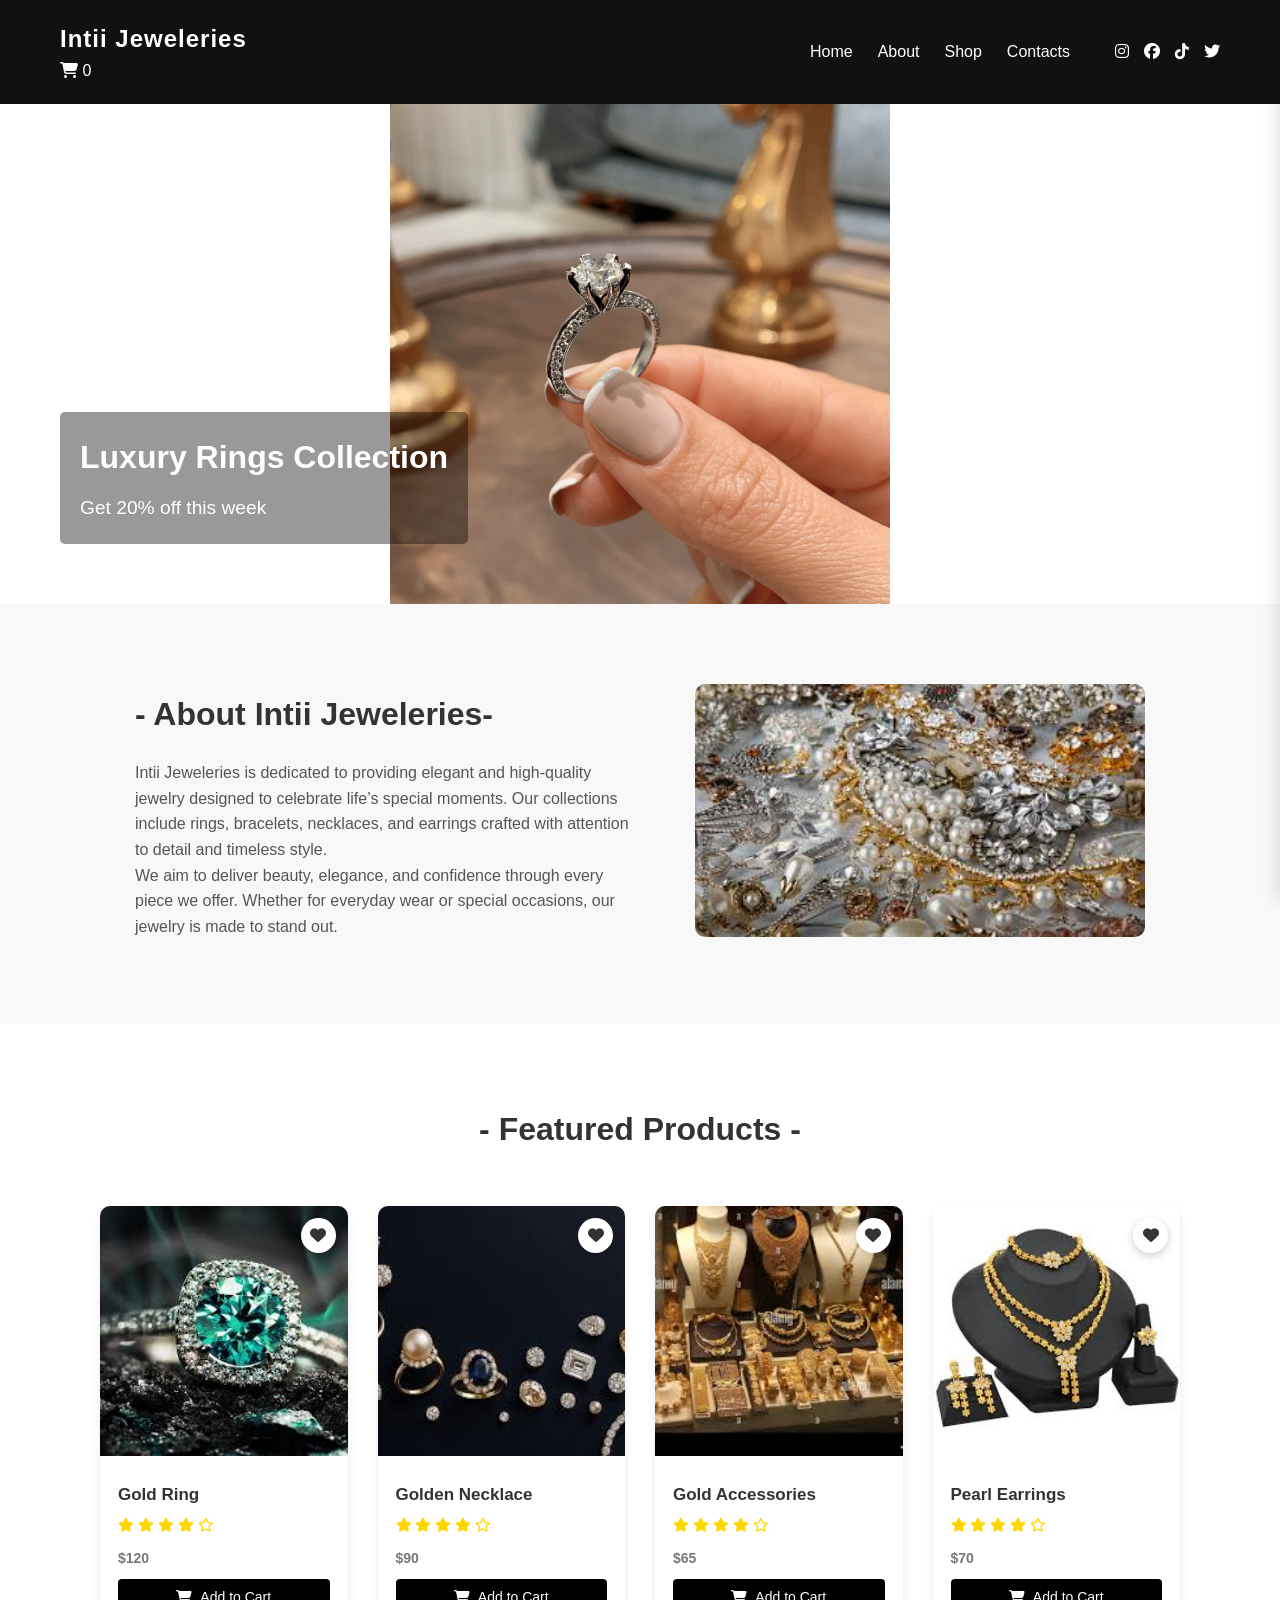
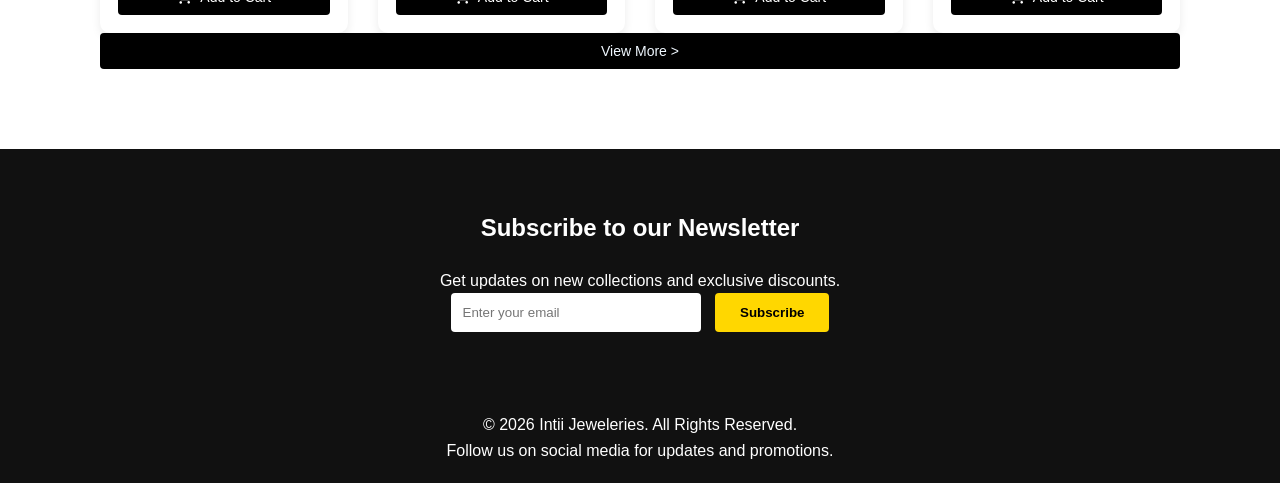
<file: index.html>
<!DOCTYPE html>
<html lang="en">
<head> 
  <link rel="stylesheet" href="https://cdnjs.cloudflare.com/ajax/libs/font-awesome/6.5.0/css/all.min.css">
<meta charset="UTF-8">
<meta name="viewport" content="width=device-width, initial-scale=1.0">
<title>Intii Jeweleries</title>
<link rel="stylesheet" href="style.css">
<script 
  src="https://www.paypal.com/sdk/js?client-id=BAAmR5nFiHzt107_Hz7d8KgXxYvv1F2mRIXWg7P1RfQ3R64-8sK_L2vYpt2H6atuj9qC_kBdhcpvMekkDE&components=hosted-buttons&disable-funding=venmo&currency=USD">
</script>
</head>

<body>

<!-- NAVBAR -->
<nav class="navbar">
  

    <div class="nav-right">
    <h2>Intii Jeweleries</h2>
    <div class="cart-icon" onclick="toggleCart()">
        <i class="fas fa-shopping-cart"></i>
        <span id="cart-count">0</span>
    </div>
    </div>
    
    <div class="menu-icon" onclick="toggleMenu()">
    <i class="fas fa-bars"></i>
    </div>
    
    <div class="nav-left" id="navLinks">
    
    <a href="#">Home</a>
    <a href="#about">About</a>
    <a href="shop.html">Shop</a>
    <a href="contact.html">Contacts</a>
    
    <div class="social-icons" style="text-align:right;">
    <a href="#"><i class="fab fa-instagram"></i></a>
    <a href="#"><i class="fab fa-facebook"></i></a>
    <a href="#"><i class="fab fa-tiktok"></i></a>
    <a href="#"><i class="fab fa-twitter"></i></a>
    </div>
    
    </div>

    <div class="cart-overlay" id="cartOverlay" onclick="toggleCart()"></div>
    
    <div class="cart-drawer" id="cartDrawer">

        <h2>Your Cart</h2>
        
        <div id="cart-items"></div>
        
        <p class="cart-total">Total: $<span id="cart-total">0</span></p>
        
        <button class="checkout-btn" onclick="checkout()">Checkout</button>
        
        </div>
    
    </nav>


<!-- SLIDESHOW BANNER -->
<section class="banner">

    <div class="slides fade">
        <img src="images/jewel1.webp">
        <div class="caption">
            <h2>Luxury Rings Collection</h2>
            <p>Get 20% off this week</p>
        </div>
    </div>

    <div class="slides fade">
        <img src="images/jewel2.jpeg">
        <div class="caption">
            <h2>Elegant Necklaces</h2>
            <p>New arrivals available</p>
        </div>
    </div>

    <div class="slides fade">
        <img src="images/jewel3.jpeg">
        <div class="caption">
            <h2>Bracelets & Accessories</h2>
            <p>Exclusive designs</p>
        </div>
    </div>

</section>


<!-- ABOUT SECTION -->
<section id="about" class="about">

<div class="about-text">
<h2>- About Intii Jeweleries-</h2>

<p>
Intii Jeweleries is dedicated to providing elegant and high-quality jewelry
designed to celebrate life’s special moments. Our collections include rings,
bracelets, necklaces, and earrings crafted with attention to detail and
timeless style.
</p>

<p>
We aim to deliver beauty, elegance, and confidence through every piece we
offer. Whether for everyday wear or special occasions, our jewelry is made
to stand out.
</p>

</div>

<div class="about-image">
<img src="images/store1.jpeg">
</div>

</section>


<!-- FEATURED PRODUCTS -->

<section class="products" id="featured-products">

<h2>- Featured Products -</h2>

<div class="product-grid">
<!----product 1---->
  <div class="product-card">

    <div class="product-image">
    
    <img src="images/product1.jpeg" alt="Gold Ring">
    
    <div class="wishlist">
    <i class="fas fa-heart"></i>
    </div>
    
    </div>
    
    <div class="product-info">
    
    <h3>Gold Ring</h3>
    
    <div class="rating">
    <i class="fas fa-star"></i>
    <i class="fas fa-star"></i>
    <i class="fas fa-star"></i>
    <i class="fas fa-star"></i>
    <i class="far fa-star"></i>
    </div>
    
    <p class="price">$120</p>
    
    <button class="add-cart" onclick="addToCart('Gold Ring', 120)">
        <i class="fas fa-shopping-cart"></i> Add to Cart
        </button>
    
    </div>
    
    </div>

    <!----product 2---->
    <div class="product-card">
  
      <div class="product-image">
      
      <img src="images/product2.jpeg" alt="Golden Necklace">
      
      <div class="wishlist">
      <i class="fas fa-heart"></i>
      </div>
      
      </div>
      
      <div class="product-info">
      
      <h3>Golden Necklace</h3>
      
      <div class="rating">
      <i class="fas fa-star"></i>
      <i class="fas fa-star"></i>
      <i class="fas fa-star"></i>
      <i class="fas fa-star"></i>
      <i class="far fa-star"></i>
      </div>
      
      <p class="price">$90</p>
      
      <button class="add-cart" onclick="addToCart('Gold Necklace', 90)">
        <i class="fas fa-shopping-cart"></i> Add to Cart
        </button>
      
      </div>
      
      </div>

      <!----product 3---->
      <div class="product-card">
    
        <div class="product-image">
        
        <img src="images/product3.jpeg" alt="Gold Accessories">
        
        <div class="wishlist">
        <i class="fas fa-heart"></i>
        </div>
        
        </div>
        
        <div class="product-info">
        
        <h3>Gold Accessories</h3>
        
        <div class="rating">
        <i class="fas fa-star"></i>
        <i class="fas fa-star"></i>
        <i class="fas fa-star"></i>
        <i class="fas fa-star"></i>
        <i class="far fa-star"></i>
        </div>
        
        <p class="price">$65</p>
        
        <button class="add-cart" onclick="addToCart('Gold Accesories', 65)">
            <i class="fas fa-shopping-cart"></i> Add to Cart
            </button>
        
        </div>
        
        </div>

        <!----product 4---->
        <div class="product-card">
      
          <div class="product-image">
          
          <img src="images/product4.jpeg" alt="Pearl Earrings">
          
          <div class="wishlist">
          <i class="fas fa-heart"></i>
          </div>
          
          </div>
          
          <div class="product-info">
          
          <h3>Pearl Earrings</h3>
          
          <div class="rating">
          <i class="fas fa-star"></i>
          <i class="fas fa-star"></i>
          <i class="fas fa-star"></i>
          <i class="fas fa-star"></i>
          <i class="far fa-star"></i>
          </div>
          
          <p class="price">$70</p>
          
          <button class="add-cart" onclick="addToCart('Pearl Earings', 70)">
            <i class="fas fa-shopping-cart"></i> Add to Cart
            </button>
          
          </div>
          
          </div>

</div>

<button class="add-cart"><a href="shop.html" style="color:aliceblue; text-decoration: none;">View More ></a></button>

</section>


<!-- NEWSLETTER -->
<section class="newsletter">

<h2>Subscribe to our Newsletter</h2>
<p>Get updates on new collections and exclusive discounts.</p>

<input type="email" placeholder="Enter your email">
<button>Subscribe</button>


</section>


<!-- FOOTER -->
<footer>

<p>© 2026 Intii Jeweleries. All Rights Reserved.</p>

<p>
Follow us on social media for updates and promotions.
</p>

</footer>


<script src="script.js"></script>

</body>
</html>
</file>
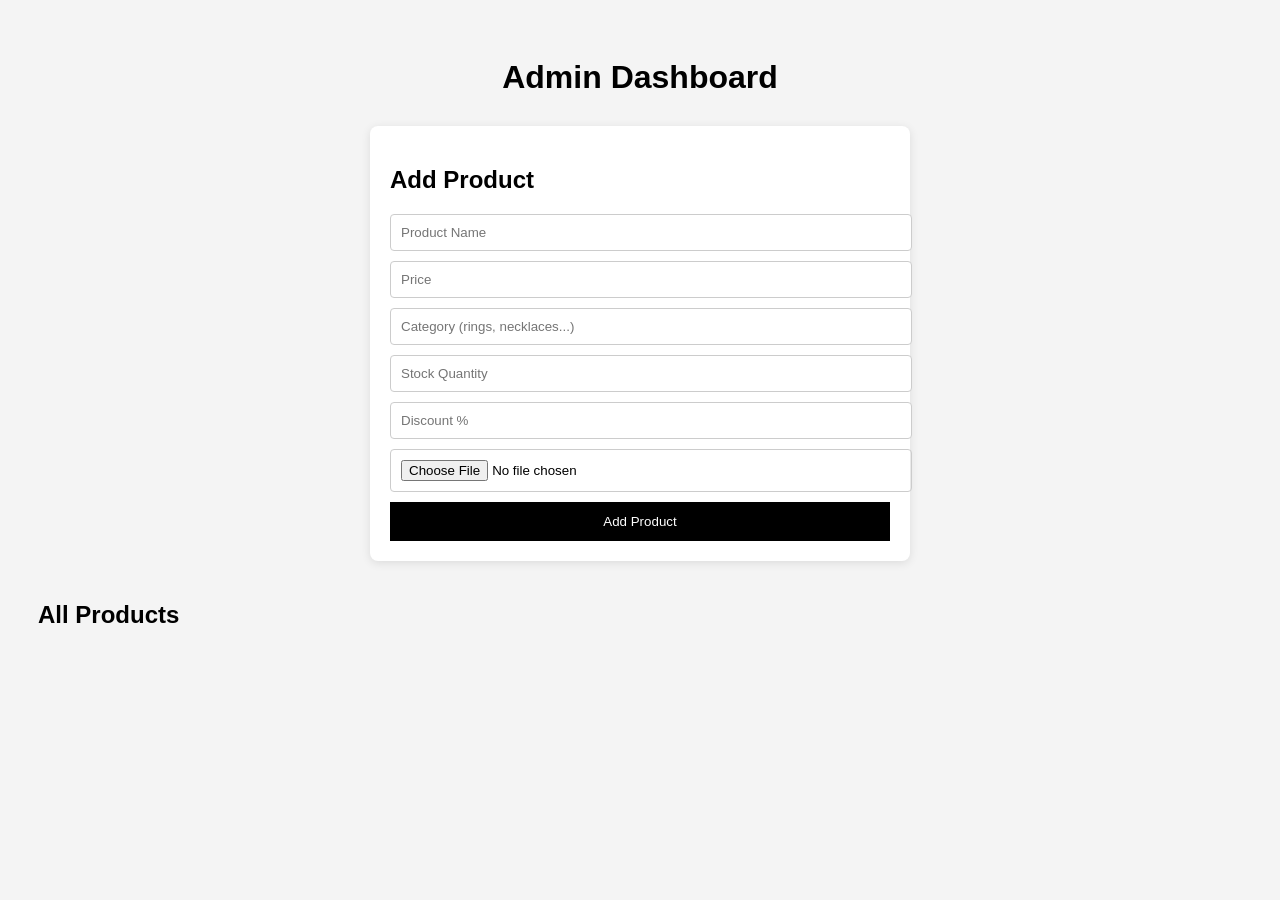
<file: admin.html>
<!DOCTYPE html>
<html lang="en">
<head>

<meta charset="UTF-8">
<meta name="viewport" content="width=device-width, initial-scale=1.0">

<title>Intii Jeweleries | Admin Dashboard</title>

<link rel="stylesheet" href="admin.css">

</head>

<body>

<h1>Admin Dashboard</h1>

<!-- ADD PRODUCT FORM -->

<div class="form-container">

<h2>Add Product</h2>

<input type="text" id="name" placeholder="Product Name">
<input type="number" id="price" placeholder="Price">
<input type="text" id="category" placeholder="Category (rings, necklaces...)">
<input type="number" id="stock" placeholder="Stock Quantity">
<input type="number" id="discount" placeholder="Discount %">
<input type="file" id="image">

<button onclick="addProduct()">Add Product</button>

</div>

<!-- PRODUCT LIST -->

<div class="product-list">

<h2>All Products</h2>

<div id="admin-products"></div>

</div>

<script src="admin.js"></script>

</body>
</html>
</file>
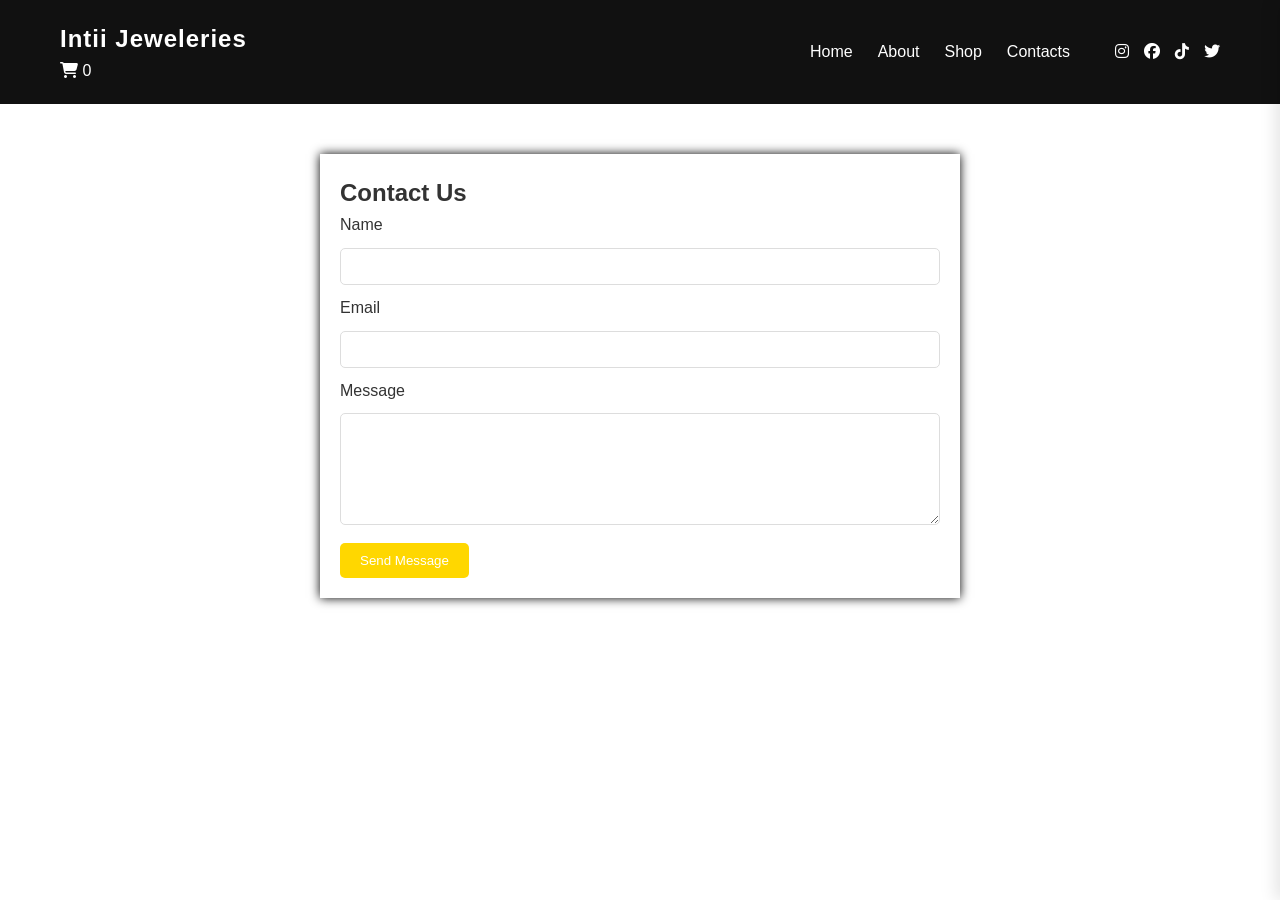
<file: contact.html>
<!DOCTYPE html>
<html lang="en">
<head> 
  <link rel="stylesheet" href="https://cdnjs.cloudflare.com/ajax/libs/font-awesome/6.5.0/css/all.min.css">
<meta charset="UTF-8">
<meta name="viewport" content="width=device-width, initial-scale=1.0">
<title>Intii Jeweleries</title>
<link rel="stylesheet" href="style.css">
</head>

<body>

    <!-- NAVBAR -->
    <nav class="navbar">
    

        <div class="nav-right">
        <h2>Intii Jeweleries</h2>
        <div class="cart-icon" onclick="toggleCart()">
            <i class="fas fa-shopping-cart"></i>
            <span id="cart-count">0</span>
        </div>
        </div>
        
        <div class="menu-icon" onclick="toggleMenu()">
        <i class="fas fa-bars"></i>
        </div>
        
        <div class="nav-left" id="navLinks">
        
        <a href="index.html">Home</a>
        <a href="#about">About</a>
        <a href="shop.html">Shop</a>
        <a href="contact.html">Contacts</a>
        
        <div class="social-icons" style="text-align:right;">
        <a href="#"><i class="fab fa-instagram"></i></a>
        <a href="#"><i class="fab fa-facebook"></i></a>
        <a href="#"><i class="fab fa-tiktok"></i></a>
        <a href="#"><i class="fab fa-twitter"></i></a>
        </div>
        
        </div>

        <div class="cart-drawer" id="cartDrawer">

            <h2>Your Cart</h2>
            
            <div id="cart-items"></div>
            
            <p class="cart-total">Total: $<span id="cart-total">0</span></p>
            
            <button class="checkout-btn" onclick="checkout()">Checkout</button>
            
        </div>
        
    </nav>


    <div class="container">
        <h2>Contact Us</h2>
        <form action="send_email.php" method="POST">
            <label for="name">Name</label>
            <input type="text" id="name" name="name" required>

            <label for="email">Email</label>
            <input type="email" id="email" name="email" required>

            <label for="message">Message</label>
            <textarea id="message" name="message" rows="6" required></textarea>

            <button type="submit">Send Message</button>
        </form>
    </div>
</body>
</html>
</file>
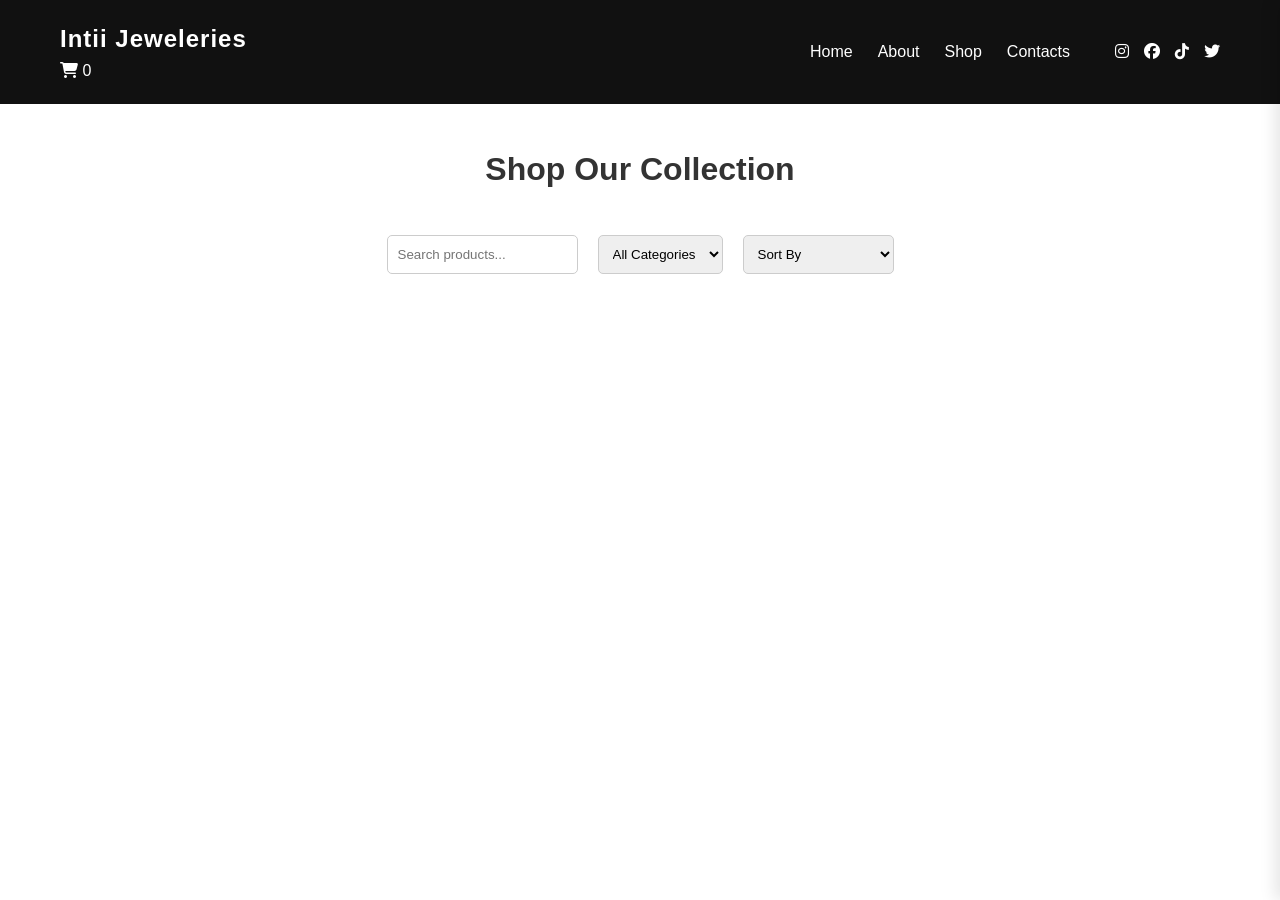
<file: shop.html>
<!DOCTYPE html>
<html lang="en">
<head>

<meta charset="UTF-8">
<meta name="viewport" content="width=device-width, initial-scale=1.0">
<title>Shop - Intii Jeweleries</title>

<link rel="stylesheet" href="style.css">

<link rel="stylesheet"
href="https://cdnjs.cloudflare.com/ajax/libs/font-awesome/6.5.0/css/all.min.css">

</head>

<body>

<!-- NAVBAR -->
<nav class="navbar">
  

  <div class="nav-right">
  <h2>Intii Jeweleries</h2>
  <div class="cart-icon" onclick="toggleCart()">
      <i class="fas fa-shopping-cart"></i>
      <span id="cart-count">0</span>
  </div>
  </div>
  
  <div class="menu-icon" onclick="toggleMenu()">
  <i class="fas fa-bars"></i>
  </div>
  
  <div class="nav-left" id="navLinks">
  
  <a href="index.html">Home</a>
  <a href="#about">About</a>
  <a href="shop.html">Shop</a>
  <a href="contact.html">Contacts</a>
  
  <div class="social-icons" style="text-align:right;">
  <a href="#"><i class="fab fa-instagram"></i></a>
  <a href="#"><i class="fab fa-facebook"></i></a>
  <a href="#"><i class="fab fa-tiktok"></i></a>
  <a href="#"><i class="fab fa-twitter"></i></a>
  </div>
  
  </div>

  <div class="cart-overlay" id="cartOverlay" onclick="toggleCart()"></div>
  
  <div class="cart-drawer" id="cartDrawer">

      <h2>Your Cart</h2>
      
      <div id="cart-items"></div>
      
      <p class="cart-total">Total: $<span id="cart-total">0</span></p>
      
      <button class="checkout-btn" onclick="checkout()">Checkout</button>
      
      </div>
  
  </nav>



<h1 class="shop-title">Shop Our Collection</h1>

<!-- FILTER BAR -->

<div class="shop-controls">

<input type="text" id="search" placeholder="Search products...">

<select id="category">
<option value="all">All Categories</option>
<option value="rings">Rings</option>
<option value="necklaces">Necklaces</option>
<option value="bracelets">Bracelets</option>
<option value="earrings">Earrings</option>
</select>

<select id="sort">
<option value="default">Sort By</option>
<option value="low">Price: Low to High</option>
<option value="high">Price: High to Low</option>
</select>

</div>

<!-- PRODUCT GRID -->

<div class="product-grid" id="product-grid"></div>

<script src="shop.js"></script>

</body>
</html>
</file>
<file: style.css>
/* GLOBAL RESET */

*{
  margin:0;
  padding:0;
  box-sizing:border-box;
  font-family:Arial, Helvetica, sans-serif;
  }
  
  body{
  background:#fff;
  color:#333;
  line-height:1.6;
  }
  
  /* =========================
  NAVBAR
  ========================= */
  
  .navbar{
  display:flex;
  justify-content:space-between;
  align-items:center;
  padding:20px 60px;
  background:#111;
  color:white;
  position:sticky;
  top:0;
  z-index:1000;
  }
  
  .navbar h2{
  font-weight:bold;
  letter-spacing:1px;
  }
  
  .nav-left{
  display:flex;
  align-items:center;
  gap:25px;
  }
  
  .nav-left a{
  color:white;
  text-decoration:none;
  font-size:16px;
  transition:0.3s;
  }
  
  .nav-left a:hover{
  color:gold;
  }
  
  .social-icons{
  display:flex;
  gap:15px;
  margin-left:20px;
  }
  
  .social-icons i{
  cursor:pointer;
  transition:0.3s;
  }
  
  .social-icons i:hover{
  color:gold;
  transform:scale(1.2);
  }
  
  /* CART DRAWER */
  
  .cart-drawer{
  position:fixed;
  top:0;
  right:-400px;
  width:400px;
  height:100vh;
  background:white;
  box-shadow:-5px 0 15px rgba(0,0,0,0.1);
  z-index:2000;
  padding:20px;
  overflow-y:auto;
  transition:right 0.3s ease;
  }
  
  .cart-drawer.open{
  right:0;
  }
  
  .cart-drawer h2{
  margin-bottom:20px;
  font-size:1.5rem;
  }
  
  .cart-total{
  font-size:1.2rem;
  font-weight:bold;
  margin:20px 0;
  }
  
  .checkout-btn{
  width:100%;
  padding:12px;
  background:gold;
  color:black;
  border:none;
  border-radius:5px;
  cursor:pointer;
  font-size:16px;
  font-weight:bold;
  transition:0.3s;
  }
  
  .checkout-btn:hover{
  background:#e6c200;
  }
  
  /* CART OVERLAY */
  
  .cart-overlay{
  position:fixed;
  top:0;
  left:0;
  width:100%;
  height:100%;
  background:rgba(0,0,0,0.5);
  z-index:1999;
  display:none;
  }
  
  .cart-overlay.active{
  display:block;
  }

 /* CART ITEM */

.cart-item{
  display:flex;
  justify-content:space-between;
  align-items:center;
  margin-bottom:15px;
  padding-bottom:10px;
  border-bottom:1px solid #eee;
  }
  
  /* CONTROLS */
  
  .cart-controls{
  display:flex;
  align-items:center;
  gap:8px;
  }
  
  .cart-controls button{
  border:none;
  background:#ddd;
  padding:4px 8px;
  cursor:pointer;
  border-radius:3px;
  }
  
  .cart-controls span{
  width:20px;
  text-align:center;
  }
  
  /* REMOVE BUTTON */
  
  .remove{
  background:red !important;
  color:white;
  }

  /* HAMBURGER MENU */
  
  .menu-icon{
  display:none;
  font-size:22px;
  cursor:pointer;
  }
  
  /* =========================
  BANNER / SLIDESHOW
  ========================= */
  
  .banner{
  position:relative;
  overflow:hidden;
  max-height:500px;
  }
  
  .slides{
  display:flex;
  width:100%;
  animation:slide 18s infinite;
  }
  
  .slides img{
  width:100%;
  height:500px;
  object-fit:contain;
  }
  
  /* SLIDE ANIMATION */
  
  @keyframes slide{
  
  0%{transform:translateX(0)}
  25%{transform:translateX(0)}
  
  30%{transform:translateX(-100%)}
  55%{transform:translateX(-100%)}
  
  60%{transform:translateX(-200%)}
  85%{transform:translateX(-200%)}
  
  100%{transform:translateX(0)}
  
  }
  
  /* CAPTION */
  
  .caption{
  position:absolute;
  bottom:60px;
  left:60px;
  color:white;
  background:rgba(0,0,0,0.4);
  padding:20px;
  border-radius:5px;
  animation:fadeIn 2s;
  }
  
  .caption h2{
  font-size:2rem;
  margin-bottom:10px;
  }
  
  .caption p{
  font-size:1.2rem;
  }
  
  /* FADE ANIMATION */
  
  @keyframes fadeIn{
  from{opacity:0; transform:translateY(20px)}
  to{opacity:1; transform:translateY(0)}
  }
  
  /* =========================
  ABOUT SECTION
  ========================= */
  
  .about{
  display:flex;
  align-items:center;
  justify-content:center;
  gap:60px;
  padding:80px 100px;
  background:#f8f8f8;
  }
  
  .about-image img{
  width:450px;
  border-radius:10px;
  transition:0.4s;
  }
  
  .about-image img:hover{
  transform:scale(1.05);
  }
  
  .about-text{
  max-width:500px;
  }
  
  .about-text h2{
  margin-bottom:20px;
  font-size:2rem;
  }
  
  .about-text p{
  color:#555;
  }
  
  /* =========================
  PRODUCT SECTION
  ========================= */
  
  .products{
  padding:80px 100px;
  text-align:center;
  }
  
  .products h2{
  margin-bottom:50px;
  font-size:2rem;
  }
  
  /* GRID */
  
  .product-grid{
  display:grid;
  grid-template-columns:repeat(4,1fr);
  gap:30px;
  }
  
 /* PRODUCT CARD */

.product-card{
  background:white;
  border-radius:10px;
  overflow:hidden;
  box-shadow:0 4px 10px rgba(0,0,0,0.08);
  transition:all 0.4s ease;
  position:relative;
  }
  
  .product-card:hover{
  transform:translateY(-10px);
  box-shadow:0 12px 28px rgba(0,0,0,0.18);
  }
  
  /* PRODUCT IMAGE */
  
  .product-image{
  position:relative;
  overflow:hidden;
  }
  
  .product-image img{
  width:100%;
  height:250px;
  object-fit:cover;
  transition:transform 0.4s ease;
  }
  
  .product-card:hover .product-image img{
  transform:scale(1.08);
  }
  
  /* WISHLIST HEART */
  
  .wishlist{
  position:absolute;
  top:12px;
  right:12px;
  background:white;
  width:35px;
  height:35px;
  display:flex;
  align-items:center;
  justify-content:center;
  border-radius:50%;
  cursor:pointer;
  box-shadow:0 3px 8px rgba(0,0,0,0.2);
  transition:0.3s;
  }
  
  .wishlist:hover{
  background:red;
  color:white;
  }
  
  /* PRODUCT INFO */
  
  .product-info{
  padding:18px;
  text-align:left;
  }
  
  .product-info h3{
  font-size:17px;
  margin-bottom:6px;
  }
  
  /* RATINGS */
  
  .rating{
  color:gold;
  font-size:14px;
  margin-bottom:10px;
  }
  
  /* DESCRIPTION */
  
  .product-info p{
  color:#777;
  font-size:14px;
  margin-bottom:10px;
  }
  
  /* PRICE */
  
  .price{
  font-weight:bold;
  font-size:18px;
  color:#111;
  margin-bottom:15px;
  }
  
  /* ADD TO CART BUTTON */
  
  .add-cart{
  width:100%;
  padding:10px;
  background:black;
  color:white;
  border:none;
  border-radius:4px;
  cursor:pointer;
  font-size:14px;
  display:flex;
  align-items:center;
  justify-content:center;
  gap:8px;
  transition:0.3s;
  }
  
  .add-cart:hover{
  background:gold;
  color:black;
  }
  
  /* BUTTON ICON */
  
  .add-cart i{
  font-size:14px;
  }
  
  /* =========================
  NEWSLETTER
  ========================= */
  
  .newsletter{
  background:#111;
  color:white;
  padding:60px 20px;
  text-align:center;
  }
  
  .newsletter h2{
  margin-bottom:20px;
  }
  
  .newsletter input{
  padding:12px;
  width:250px;
  border:none;
  border-radius:4px;
  margin-right:10px;
  }
  
  .newsletter button{
  padding:12px 25px;
  border:none;
  background:gold;
  cursor:pointer;
  border-radius:4px;
  font-weight:bold;
  transition:0.3s;
  }
  
  .newsletter button:hover{
  background:#e6c200;
  }
  
  /* =========================
  FOOTER
  ========================= */
  
  footer{
  text-align:center;
  padding:20px;
  background:#111;
  color:white;
  }
  footer  .social-icons{
    display:flex;
    gap:15px;
    margin-left:20px;
    }
    
    footer .social-icons i{
    cursor:pointer;
    transition:0.3s;
    }
    
    footer .social-icons i:hover{
    color:gold;
    transform:scale(1.2);
    }
  
  /* =========================
  TABLET RESPONSIVE
  ========================= */
  
  @media(max-width:1024px){
  
  .navbar{
  padding:20px 40px;
  }
  
  .about{
  flex-direction:column;
  text-align:center;
  }
  
  .about-image img{
  width:80%;
  }
  
  .products{
  padding:60px 40px;
  }
  
  .product-grid{
  grid-template-columns:repeat(2,1fr);
  }
  
  }
  
  /* =========================
  MOBILE RESPONSIVE
  ========================= */
  
  @media(max-width:768px){
  
  .navbar{
  flex-direction:column;
  align-items:flex-start;
  padding:15px 20px;
  }
  
  .menu-icon{
  display:block;
  position:absolute;
  right:20px;
  top:20px;
  }
  
  .nav-left{
  display:none;
  flex-direction:column;
  width:100%;
  margin-top:15px;
  }
  
  .nav-left.active{
  display:flex;
  }
  
  .nav-left a{
  padding:10px 0;
  font-size:18px;
  }
  
  .banner{
  max-height:350px;
  }
  
  .slides img{
  height:350px;
  }
  
  .caption{
  left:20px;
  bottom:30px;
  padding:10px;
  }
  
  .caption h2{
  font-size:1.4rem;
  }
  
  .caption p{
  font-size:1rem;
  }
  
  .products{
  padding:40px 20px;
  }
  
  .product-grid{
  grid-template-columns:1fr;
  }
  
  .about{
  padding:40px 20px;
  }
  
  .about-image img{
  width:100%;
  }
  
  .newsletter input{
  width:100%;
  margin-bottom:10px;
  }
  
  .newsletter button{
  width:100%;
  }
  
  }
  
  /* =========================
  SMALL PHONES
  ========================= */
  
  @media(max-width:480px){
  
  .navbar h2{
  font-size:1.4rem;
  }
  
  .banner{
  max-height:300px;
  }
  
  .slides img{
  height:300px;
  }
  
  .caption{
  font-size:0.9rem;
  }
  
  .products h2,
  .about h2{
  font-size:1.5rem;
  }
  
  }


  /* SHOP PAGE */

.shop-title{
  text-align:center;
  margin:40px 0;
  }
  
  /* CONTROLS */
  
  .shop-controls{
  display:flex;
  justify-content:center;
  gap:20px;
  margin-bottom:30px;
  flex-wrap:wrap;
  }
  
  .shop-controls input,
  .shop-controls select{
  padding:10px;
  border:1px solid #ccc;
  border-radius:5px;
  }

  /* DISCOUNT BADGE */

.badge{
  position:absolute;
  top:10px;
  left:10px;
  background:red;
  color:white;
  padding:5px 10px;
  font-size:12px;
  border-radius:4px;
  }
  
  /* OLD PRICE */
  
  .old-price{
  text-decoration:line-through;
  color:#888;
  margin-right:8px;
  }
  
  /* STOCK STATUS */
  
  .stock{
  font-size:13px;
  margin-bottom:10px;
  color:green;
  }
  
  .stock.out{
  color:red;
  }
  
  /* DISABLED BUTTON */
  
  .add-cart:disabled{
  background:#ccc;
  cursor:not-allowed;
  color:#666;
  }
  
  /* MOBILE */
  
  @media(max-width:768px){
  .shop-controls{
  flex-direction:column;
  align-items:center;
  }
  }

  /*CONTACT CONTAINER*/
  .container {
    width: 50%;
    margin: 50px auto;
    background-color: #fff;
    padding: 20px;
    box-shadow: 0px 0px 10px 0px #000;
}
.container input, textarea {
    width: 100%;
    padding: 10px;
    margin: 10px 0;
    border-radius: 5px;
    border: 1px solid #ddd;
}
.container button {
    background-color: gold;
    color: #fff;
    padding: 10px 20px;
    border: none;
    border-radius: 5px;
    cursor: pointer;
}
.container button:hover {
    background-color: goldenrod;
}
</file>
<file: admin.css>
body{
  font-family:Arial;
  padding:30px;
  background:#f4f4f4;
  }


  /* LOGIN MODAL */

.login-modal{
  position:fixed;
  top:0;
  left:0;
  width:100%;
  height:100%;
  background:rgba(0,0,0,0.7);
  display:flex;
  justify-content:center;
  align-items:center;
  z-index:3000;
  }
  
  .login-box{
  background:white;
  padding:30px;
  border-radius:8px;
  width:300px;
  text-align:center;
  }
  
  .login-box input{
  width:100%;
  padding:10px;
  margin-bottom:10px;
  }
  
  .login-box button{
  width:100%;
  padding:10px;
  background:black;
  color:white;
  border:none;
  cursor:pointer;
  }
  
  #login-error{
  color:red;
  margin-top:10px;
  }
  
  /* HEADINGS */
  
  h1{
  text-align:center;
  margin-bottom:30px;
  }
  
  /* FORM */
  
  .form-container{
  background:white;
  padding:20px;
  border-radius:8px;
  max-width:500px;
  margin:auto;
  box-shadow:0 2px 10px rgba(0,0,0,0.1);
  }
  
  .form-container input{
  width:100%;
  padding:10px;
  margin-bottom:10px;
  border:1px solid #ccc;
  border-radius:4px;
  }
  
  .form-container button{
  width:100%;
  padding:12px;
  background:black;
  color:white;
  border:none;
  cursor:pointer;
  }
  
  /* PRODUCT LIST */
  
  .product-list{
  margin-top:40px;
  }
  
  #admin-products{
  max-width:600px;
  margin:auto;
  }
  
  /* PRODUCT ITEM */
  
  .admin-item{
  background:white;
  padding:15px;
  margin-bottom:10px;
  border-radius:6px;
  display:flex;
  justify-content:space-between;
  align-items:center;
  box-shadow:0 2px 8px rgba(0,0,0,0.1);
  }
  
  .admin-item button{
  background:red;
  color:white;
  border:none;
  padding:5px 10px;
  cursor:pointer;
  }
  
  .admin-item-image{
  width:80px;
  height:80px;
  overflow:hidden;
  border-radius:8px;
  }
  
  .admin-item-image img{
  width:100%;
  height:100%;
  object-fit:cover;
  }
  
  .admin-item-details{
  flex:1;
  padding:0 15px;
  }
  
  .admin-item-details h3{
  margin:0 0 5px 0;
  font-size:16px;
  }
  
  .admin-item-category{
  color:#666;
  font-size:12px;
  margin:0 0 5px 0;
  text-transform:capitalize;
  }
  
  .admin-item-price{
  margin:5px 0;
  }
  
  .admin-item-price .old-price{
  text-decoration:line-through;
  color:#999;
  font-size:14px;
  margin-right:5px;
  }
  
  .admin-item-price .final-price{
  font-weight:bold;
  font-size:16px;
  color:#111;
  }
  
  .admin-item-stock{
  font-size:12px;
  color:green;
  margin:5px 0;
  }
  
  .admin-item-stock.out{
  color:red;
  }
  
  .admin-item-discount{
  font-size:12px;
  color:#e74c3c;
  margin:5px 0;
  }
  
  .admin-item-featured{
  font-size:12px;
  color:#f39c12;
  margin:5px 0;
  }
  
  .admin-item-actions{
  display:flex;
  flex-direction:column;
  gap:5px;
  }
  
  .edit-btn{
  background:#3498db !important;
  }
  
  .edit-btn:hover{
  background:#2980b9 !important;
  }
  
  .delete-btn{
  background:#e74c3c !important;
  }
  
  .delete-btn:hover{
  background:#c0392b !important;
  }
</file>
